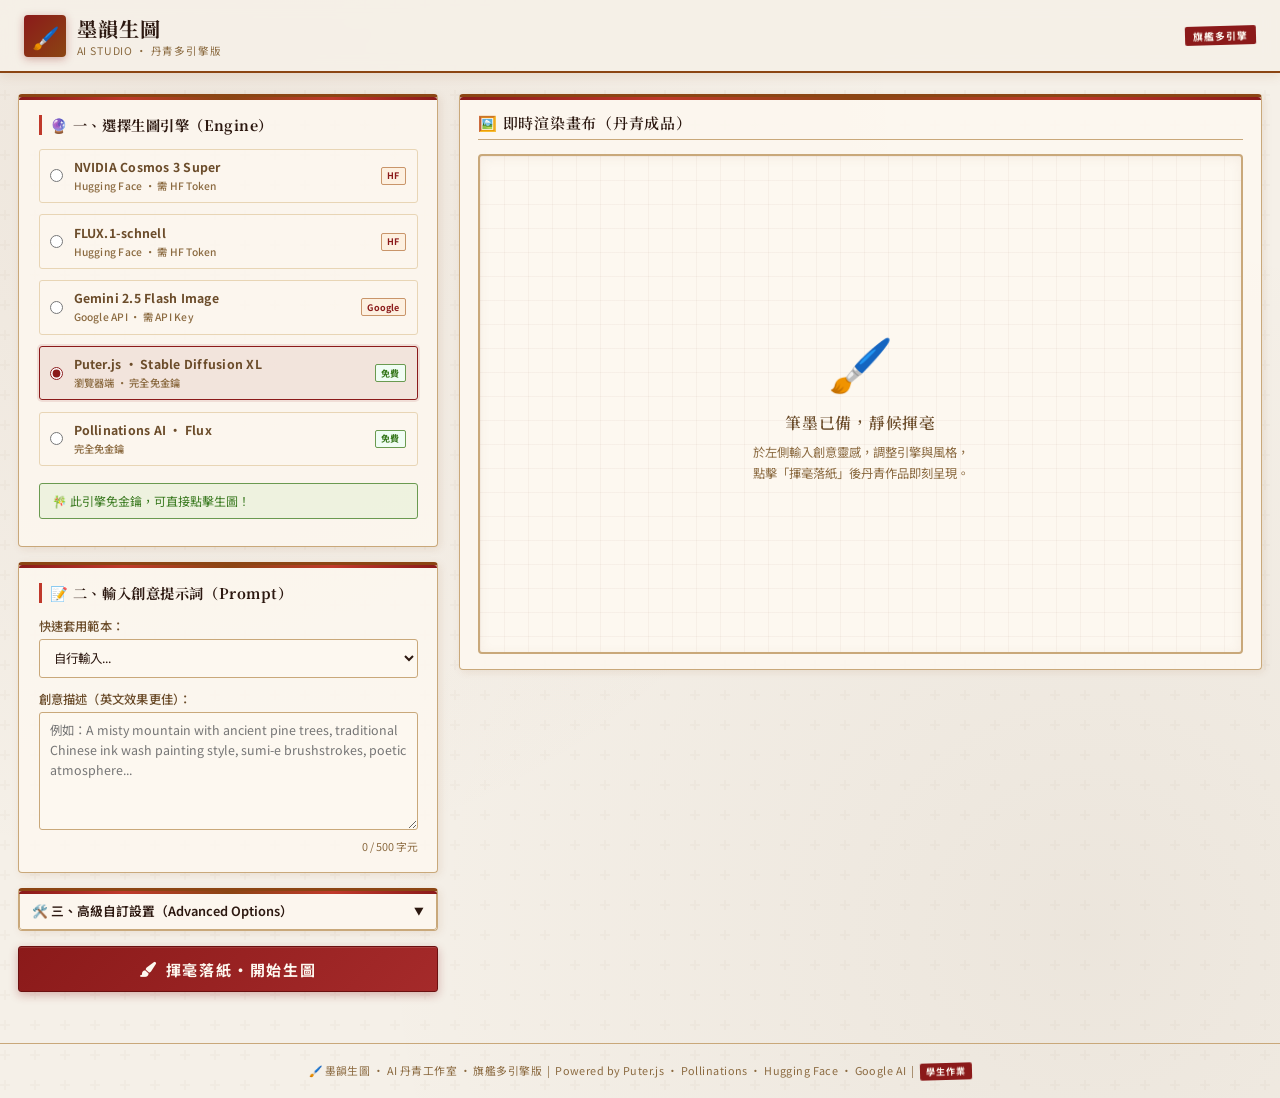
<file: 20260605.html>
<!DOCTYPE html>
<html lang="zh-TW">
<head>
  <meta charset="UTF-8">
  <meta name="viewport" content="width=device-width, initial-scale=1.0">
  <title>墨韻生圖 · AI 丹青工作室</title>
  <meta name="description" content="整合 Puter.js / Pollinations / Gemini / Hugging Face 的多引擎 AI 文字生圖工具，中國水墨風格介面。">
  <link rel="preconnect" href="https://fonts.googleapis.com">
  <link rel="preconnect" href="https://fonts.gstatic.com" crossorigin>
  <link href="https://fonts.googleapis.com/css2?family=Noto+Serif+TC:wght@300;400;500;600;700&family=Noto+Sans+TC:wght@300;400;500;600&display=swap" rel="stylesheet">
  <link href="https://cdnjs.cloudflare.com/ajax/libs/font-awesome/6.4.0/css/all.min.css" rel="stylesheet">
  <script src="https://js.puter.com/v2/"></script>

  <style>
    /* ===== CSS 變數：水墨調色板 ===== */
    :root {
      --ink-black:   #1a0f0a;
      --ink-dark:    #2c1810;
      --ink-red:     #8b1a1a;
      --ink-crimson: #c0392b;
      --ink-brown:   #8b4513;
      --ink-gold:    #c9a87a;
      --ink-light:   #c9956a;
      --paper:       #f5f0e8;
      --paper-light: #fdf8f0;
      --paper-warm:  #f0e8d8;
      --text-dark:   #2c1810;
      --text-mid:    #6b4c2a;
      --text-light:  #8b6a40;
    }

    /* ===== 全局重置 ===== */
    *, *::before, *::after { box-sizing: border-box; margin: 0; padding: 0; }

    html {
      font-size: 15px;
      scroll-behavior: smooth;
    }

    body {
      font-family: 'Noto Sans TC', 'Microsoft JhengHei', serif;
      background-color: var(--paper);
      background-image:
        radial-gradient(circle at 15% 15%, rgba(139,90,60,.07) 0%, transparent 50%),
        radial-gradient(circle at 85% 85%, rgba(90,60,30,.06) 0%, transparent 50%),
        url("data:image/svg+xml,%3Csvg width='60' height='60' viewBox='0 0 60 60' xmlns='http://www.w3.org/2000/svg'%3E%3Cg fill='none' fill-rule='evenodd'%3E%3Cg fill='%238b6914' fill-opacity='0.03'%3E%3Cpath d='M36 34v-4h-2v4h-4v2h4v4h2v-4h4v-2h-4zm0-30V0h-2v4h-4v2h4v4h2V6h4V4h-4zM6 34v-4H4v4H0v2h4v4h2v-4h4v-2H6zM6 4V0H4v4H0v2h4v4h2V6h4V4H6z'/%3E%3C/g%3E%3C/g%3E%3C/svg%3E");
      color: var(--text-dark);
      min-height: 100vh;
    }

    /* ===== 頁首 ===== */
    header {
      background: rgba(245,240,232,.96);
      border-bottom: 2px solid var(--ink-brown);
      padding: .9rem 1.6rem;
      position: sticky;
      top: 0;
      z-index: 100;
      display: flex;
      align-items: center;
      justify-content: space-between;
      backdrop-filter: blur(8px);
      box-shadow: 0 2px 12px rgba(139,69,19,.12);
    }

    .logo {
      display: flex;
      align-items: center;
      gap: .7rem;
    }
    .logo-icon {
      width: 42px; height: 42px;
      background: linear-gradient(135deg, var(--ink-red), var(--ink-brown));
      border-radius: 4px;
      display: flex; align-items: center; justify-content: center;
      font-size: 22px;
      box-shadow: 0 2px 8px rgba(139,26,26,.35);
    }
    .logo-text h1 {
      font-family: 'Noto Serif TC', serif;
      font-size: 1.35rem;
      font-weight: 700;
      color: var(--ink-dark);
      letter-spacing: .05em;
    }
    .logo-text p {
      font-size: .7rem;
      color: var(--text-light);
      letter-spacing: .08em;
    }
    .header-badge {
      background: var(--ink-red);
      color: #fdf8f0;
      font-size: .65rem;
      font-weight: 700;
      padding: .18rem .55rem;
      border-radius: 2px;
      letter-spacing: .1em;
      transform: rotate(-1.5deg);
      display: inline-block;
    }

    /* ===== 主佈局 ===== */
    .container {
      max-width: 1280px;
      margin: 0 auto;
      padding: 1.4rem 1.2rem;
      display: grid;
      grid-template-columns: minmax(340px,420px) 1fr;
      gap: 1.4rem;
      align-items: start;
    }

    /* ===== 卡片 ===== */
    .card {
      background: rgba(253,248,240,.88);
      border: 1px solid var(--ink-gold);
      border-top: 3px solid var(--ink-brown);
      border-radius: 4px;
      padding: 1.2rem 1.3rem;
      margin-bottom: 1rem;
      box-shadow: 2px 2px 8px rgba(139,69,19,.1), inset 0 1px 0 rgba(255,255,255,.7);
      position: relative;
    }
    .card::before {
      content: '';
      position: absolute;
      top: 0; left: 0; right: 0; height: 3px;
      background: linear-gradient(90deg, var(--ink-red), var(--ink-crimson), var(--ink-brown), var(--ink-crimson), var(--ink-red));
      border-radius: 4px 4px 0 0;
    }
    .card-title {
      font-family: 'Noto Serif TC', serif;
      font-size: .95rem;
      font-weight: 700;
      color: var(--ink-dark);
      border-left: 3px solid var(--ink-crimson);
      padding-left: .55rem;
      margin-bottom: .9rem;
      letter-spacing: .04em;
    }

    /* ===== 引擎選擇器 ===== */
    .engine-options { display: flex; flex-direction: column; gap: .45rem; }
    .engine-option {
      display: flex; align-items: center; gap: .7rem;
      padding: .55rem .7rem;
      border: 1px solid #e8d5b5;
      border-radius: 3px;
      cursor: pointer;
      transition: all .18s ease;
      background: rgba(253,248,240,.5);
    }
    .engine-option:hover { background: rgba(201,168,122,.15); border-color: var(--ink-gold); }
    .engine-option.selected {
      background: rgba(139,26,26,.08);
      border-color: var(--ink-red);
      box-shadow: 0 0 0 2px rgba(139,26,26,.1);
    }
    .engine-option input[type="radio"] { accent-color: var(--ink-red); cursor: pointer; }
    .engine-option label { cursor: pointer; font-size: .82rem; color: var(--text-dark); line-height: 1.4; }
    .engine-badge {
      font-size: .6rem; font-weight: 700; padding: .1rem .35rem;
      border-radius: 2px; background: #fdf0e0; border: 1px solid var(--ink-light);
      color: var(--ink-red); white-space: nowrap; margin-left: auto;
    }
    .engine-badge.free { background: #f0fdf4; border-color: #6a9a50; color: #3a7a20; }

    /* ===== API Key 區域 ===== */
    .api-key-section { display: none; }
    .api-key-section.visible { display: block; }
    .api-note {
      font-size: .77rem; color: var(--text-mid);
      padding: .5rem .7rem;
      background: rgba(200,185,150,.18);
      border: 1px solid #d4b98a;
      border-radius: 3px;
      margin-bottom: .6rem;
    }

    /* ===== 輸入元件 ===== */
    label {
      display: block; font-size: .82rem; font-weight: 500;
      color: var(--text-mid); margin-bottom: .3rem; letter-spacing: .02em;
    }
    input[type="text"], input[type="password"], select, textarea {
      width: 100%;
      padding: .55rem .7rem;
      border: 1px solid var(--ink-gold);
      border-radius: 3px;
      background: var(--paper-light);
      color: var(--text-dark);
      font-family: 'Noto Sans TC', sans-serif;
      font-size: .83rem;
      transition: border-color .18s, box-shadow .18s;
      outline: none;
    }
    input:focus, select:focus, textarea:focus {
      border-color: var(--ink-brown);
      box-shadow: 0 0 0 2px rgba(139,69,19,.14);
    }
    textarea { resize: vertical; line-height: 1.6; }

    /* ===== 快速範本選擇 ===== */
    .quick-select { margin-bottom: .8rem; }

    /* ===== 字數計數 ===== */
    .char-count { text-align: right; font-size: .72rem; color: var(--text-light); margin-top: .3rem; }

    /* ===== 進階設定折疊 ===== */
    details {
      border: 1px solid var(--ink-gold);
      border-radius: 3px;
      background: rgba(253,248,240,.5);
    }
    summary {
      padding: .6rem .8rem;
      cursor: pointer;
      font-size: .85rem; font-weight: 600;
      color: var(--text-dark);
      user-select: none;
      list-style: none;
      display: flex; align-items: center; gap: .5rem;
    }
    summary::after { content: '▼'; font-size: .65rem; margin-left: auto; transition: transform .2s; }
    details[open] summary::after { transform: rotate(-180deg); }
    .advanced-content { padding: .8rem; display: flex; flex-direction: column; gap: .7rem; }

    /* ===== 比例 & 風格按鈕組 ===== */
    .btn-group { display: flex; gap: .5rem; flex-wrap: wrap; }
    .btn-toggle {
      flex: 1; min-width: 80px;
      padding: .45rem .5rem;
      border: 1px solid var(--ink-gold);
      border-radius: 3px;
      background: var(--paper-light);
      color: var(--text-mid);
      font-size: .77rem; font-weight: 500;
      cursor: pointer; text-align: center;
      transition: all .18s;
    }
    .btn-toggle:hover { background: rgba(201,168,122,.18); border-color: var(--ink-brown); }
    .btn-toggle.active {
      background: rgba(139,26,26,.1);
      border-color: var(--ink-red);
      color: var(--ink-red);
      font-weight: 700;
      box-shadow: 0 0 0 2px rgba(139,26,26,.12);
    }

    /* ===== 種子設定 ===== */
    .seed-row { display: flex; align-items: center; gap: .6rem; }
    .seed-row label { margin: 0; white-space: nowrap; }
    .seed-row input[type="number"] { flex: 1; }
    .seed-row input[type="checkbox"] { accent-color: var(--ink-red); width: 16px; height: 16px; cursor: pointer; }

    /* ===== Slider ===== */
    input[type="range"] {
      width: 100%; accent-color: var(--ink-red);
      background: transparent; padding: 0;
    }
    .slider-row { display: flex; align-items: center; gap: .8rem; }
    .slider-val {
      background: var(--ink-red); color: #fdf8f0;
      font-size: .72rem; font-weight: 700;
      padding: .15rem .4rem; border-radius: 2px; min-width: 22px; text-align: center;
    }

    /* ===== 生成按鈕 ===== */
    #generate-btn {
      width: 100%;
      padding: .75rem 1rem;
      background: linear-gradient(135deg, var(--ink-red) 0%, #a52a2a 100%);
      color: #fdf8f0;
      border: 1px solid #6b1010;
      border-radius: 3px;
      font-family: 'Noto Sans TC', serif;
      font-size: 1rem; font-weight: 700;
      letter-spacing: .12em;
      cursor: pointer;
      box-shadow: 0 3px 10px rgba(139,26,26,.3), inset 0 1px 0 rgba(255,255,255,.12);
      transition: all .2s;
      display: flex; align-items: center; justify-content: center; gap: .5rem;
    }
    #generate-btn:hover {
      background: linear-gradient(135deg, #a52a2a 0%, var(--ink-crimson) 100%);
      box-shadow: 0 5px 16px rgba(139,26,26,.4);
      transform: translateY(-1px);
    }
    #generate-btn:active { transform: translateY(0); }
    #generate-btn:disabled {
      opacity: .6; cursor: not-allowed; transform: none;
    }

    /* ===== 畫布（右欄）===== */
    #canvas-panel {
      position: sticky;
      top: 80px;
    }
    .canvas-title {
      font-family: 'Noto Serif TC', serif;
      font-size: 1rem; font-weight: 600;
      color: var(--text-dark);
      border-bottom: 1px solid var(--ink-gold);
      padding-bottom: .4rem;
      margin-bottom: .9rem;
      letter-spacing: .05em;
    }

    .canvas-box {
      background: var(--paper-light);
      background-image:
        linear-gradient(to right, rgba(139,90,60,.05) 1px, transparent 1px),
        linear-gradient(to bottom, rgba(139,90,60,.05) 1px, transparent 1px);
      background-size: 24px 24px;
      border: 2px solid var(--ink-gold);
      border-radius: 4px;
      min-height: 500px;
      display: flex; flex-direction: column;
      align-items: center; justify-content: center;
      padding: 1.5rem;
      box-shadow: inset 0 2px 12px rgba(139,90,60,.07);
      transition: all .3s;
      position: relative;
      overflow: hidden;
    }

    /* 初始佔位 */
    #placeholder {
      text-align: center;
      animation: fadeIn .5s ease;
    }
    #placeholder .placeholder-icon { font-size: 3.5rem; margin-bottom: .8rem; }
    #placeholder h3 {
      font-family: 'Noto Serif TC', serif;
      color: var(--text-mid); font-size: 1.05rem; font-weight: 600;
      letter-spacing: .05em; margin-bottom: .5rem;
    }
    #placeholder p { color: var(--text-light); font-size: .82rem; line-height: 1.7; max-width: 340px; }

    /* Loading 動畫 */
    #loading-state {
      display: none; text-align: center;
      animation: fadeIn .4s ease;
    }
    .ink-spinner {
      width: 72px; height: 72px;
      margin: 0 auto 1.2rem;
      position: relative;
    }
    .ink-spinner::before {
      content: '';
      position: absolute; inset: 0;
      border-radius: 50%;
      border: 4px solid #f0e8d8;
    }
    .ink-spinner::after {
      content: '';
      position: absolute; inset: 0;
      border-radius: 50%;
      border: 4px solid transparent;
      border-top-color: var(--ink-red);
      border-right-color: var(--ink-brown);
      animation: spin 1s linear infinite;
    }
    .ink-spinner-inner {
      position: absolute; inset: 0;
      display: flex; align-items: center; justify-content: center;
      font-size: 1.6rem;
    }
    #loading-state h4 { color: var(--text-mid); font-size: .9rem; font-weight: 600; }
    #loading-state p { color: var(--text-light); font-size: .78rem; margin-top: .4rem; }

    /* 結果區域 */
    #result-state { display: none; width: 100%; animation: fadeIn .5s ease; }
    .result-images {
      display: grid;
      grid-template-columns: repeat(auto-fit, minmax(240px, 1fr));
      gap: .9rem;
      width: 100%;
      margin-bottom: .9rem;
    }
    .result-img-wrapper {
      background: var(--paper-light);
      border: 1px solid var(--ink-gold);
      border-radius: 4px;
      overflow: hidden;
      box-shadow: 2px 2px 8px rgba(139,90,60,.12);
      display: flex; flex-direction: column;
    }
    .result-img-wrapper img {
      width: 100%; height: auto; display: block;
      object-fit: contain; max-height: 400px;
    }
    .result-img-footer {
      padding: .5rem .7rem;
      display: flex; align-items: center; justify-content: space-between;
      border-top: 1px solid #e8d5b5;
    }
    .result-img-label { font-size: .72rem; color: var(--text-light); }

    .dl-btn {
      padding: .3rem .65rem;
      background: rgba(253,248,240,.9);
      border: 1px solid var(--ink-gold);
      border-radius: 2px;
      color: var(--text-mid);
      font-size: .72rem; font-weight: 600;
      cursor: pointer; text-decoration: none;
      display: inline-flex; align-items: center; gap: .3rem;
      transition: all .18s;
    }
    .dl-btn:hover { background: rgba(201,168,122,.2); border-color: var(--ink-brown); color: var(--text-dark); }

    .success-bar {
      width: 100%; text-align: center;
      padding: .55rem;
      background: rgba(200,230,180,.25);
      border: 1px solid #6a9a50;
      border-radius: 3px;
      font-size: .82rem; font-weight: 600;
      color: #3a7a20;
    }

    /* 錯誤狀態 */
    #error-state { display: none; text-align: center; animation: fadeIn .4s ease; }
    #error-state .error-icon { font-size: 3rem; margin-bottom: .6rem; }
    #error-state h4 { color: #b91c1c; font-size: .9rem; font-weight: 600; margin-bottom: .4rem; }
    #error-state p { color: var(--text-light); font-size: .78rem; max-width: 320px; line-height: 1.6; }
    .retry-btn {
      margin-top: .8rem;
      padding: .45rem 1rem;
      background: var(--ink-red);
      color: #fdf8f0;
      border: none; border-radius: 3px;
      font-size: .8rem; font-weight: 600;
      cursor: pointer; letter-spacing: .05em;
    }
    .retry-btn:hover { background: var(--ink-crimson); }

    /* ===== Alert 訊息 ===== */
    .alert {
      padding: .55rem .8rem;
      border-radius: 3px;
      font-size: .8rem; line-height: 1.5;
      margin: .6rem 0;
      display: none;
    }
    .alert.show { display: block; }
    .alert-success { background: rgba(200,230,180,.25); border: 1px solid #6a9a50; color: #3a7a20; }
    .alert-info    { background: rgba(200,185,150,.2); border: 1px solid #c9a060; color: var(--text-mid); }
    .alert-error   { background: rgba(220,130,130,.15); border: 1px solid #b05050; color: #b91c1c; }

    /* ===== 頁尾 ===== */
    footer {
      text-align: center;
      padding: 1.2rem;
      margin-top: 2rem;
      border-top: 1px solid var(--ink-gold);
      color: var(--text-light);
      font-size: .72rem;
      letter-spacing: .04em;
    }
    footer .ink-seal {
      display: inline-block;
      background: var(--ink-red); color: #fdf8f0;
      font-size: .6rem; font-weight: 700;
      padding: .12rem .4rem; border-radius: 2px;
      transform: rotate(-1.5deg); letter-spacing: .1em;
    }

    /* ===== 動畫 ===== */
    @keyframes spin { to { transform: rotate(360deg); } }
    @keyframes fadeIn { from { opacity: 0; transform: translateY(6px); } to { opacity: 1; transform: none; } }

    /* ===== 響應式 ===== */
    @media (max-width: 780px) {
      .container { grid-template-columns: 1fr; }
      #canvas-panel { position: static; }
    }
  </style>
</head>
<body>

<!-- ===== 頁首 ===== -->
<header>
  <div class="logo">
    <div class="logo-icon">🖌️</div>
    <div class="logo-text">
      <h1>墨韻生圖</h1>
      <p>AI STUDIO · 丹青多引擎版</p>
    </div>
  </div>
  <span class="header-badge">旗艦多引擎</span>
</header>

<!-- ===== 主體 ===== -->
<main class="container">

  <!-- ── 左側控制面板 ── -->
  <aside id="control-panel">

    <!-- 1. 選擇引擎 -->
    <div class="card">
      <p class="card-title">🔮 一、選擇生圖引擎（Engine）</p>
      <div class="engine-options" id="engine-group">

        <label class="engine-option" id="opt-cosmos">
          <input type="radio" name="engine" value="cosmos" id="engine-cosmos">
          <span>
            <strong>NVIDIA Cosmos 3 Super</strong><br>
            <small style="color:var(--text-light)">Hugging Face · 需 HF Token</small>
          </span>
          <span class="engine-badge">HF</span>
        </label>

        <label class="engine-option" id="opt-flux-hf">
          <input type="radio" name="engine" value="flux-hf" id="engine-flux-hf">
          <span>
            <strong>FLUX.1-schnell</strong><br>
            <small style="color:var(--text-light)">Hugging Face · 需 HF Token</small>
          </span>
          <span class="engine-badge">HF</span>
        </label>

        <label class="engine-option" id="opt-gemini">
          <input type="radio" name="engine" value="gemini" id="engine-gemini">
          <span>
            <strong>Gemini 2.5 Flash Image</strong><br>
            <small style="color:var(--text-light)">Google API · 需 API Key</small>
          </span>
          <span class="engine-badge">Google</span>
        </label>

        <label class="engine-option selected" id="opt-puter">
          <input type="radio" name="engine" value="puter" id="engine-puter" checked>
          <span>
            <strong>Puter.js · Stable Diffusion XL</strong><br>
            <small style="color:var(--text-light)">瀏覽器端 · 完全免金鑰</small>
          </span>
          <span class="engine-badge free">免費</span>
        </label>

        <label class="engine-option" id="opt-pollinations">
          <input type="radio" name="engine" value="pollinations" id="engine-pollinations">
          <span>
            <strong>Pollinations AI · Flux</strong><br>
            <small style="color:var(--text-light)">完全免金鑰</small>
          </span>
          <span class="engine-badge free">免費</span>
        </label>

      </div><!-- /engine-options -->

      <!-- HF Token 輸入 -->
      <div class="api-key-section" id="hf-section" style="margin-top:.8rem">
        <p class="api-note">💡 使用 Hugging Face 模型需輸入 API Token。</p>
        <label for="hf-token">Hugging Face API Token：</label>
        <input type="password" id="hf-token" placeholder="hf_...">
      </div>

      <!-- Gemini Key 輸入 -->
      <div class="api-key-section" id="gemini-section" style="margin-top:.8rem">
        <p class="api-note">💡 使用 Gemini 引擎需輸入 Google API Key。</p>
        <label for="gemini-key">Gemini API Key：</label>
        <input type="password" id="gemini-key" placeholder="AIzaSy...">
      </div>

      <!-- 免費引擎提示 -->
      <div id="free-notice" class="alert alert-success show" style="margin-top:.8rem">
        🎋 此引擎免金鑰，可直接點擊生圖！
      </div>

    </div><!-- /card 1 -->

    <!-- 2. 提示詞輸入 -->
    <div class="card">
      <p class="card-title">📝 二、輸入創意提示詞（Prompt）</p>

      <div class="quick-select">
        <label for="quick-prompt">快速套用範本：</label>
        <select id="quick-prompt">
          <option value="">自行輸入...</option>
          <option value="ghibli">🌿 吉卜力風格</option>
          <option value="watercolor">🌸 日系水彩</option>
          <option value="cute3d">🐹 可愛 3D</option>
          <option value="scifi">🚀 科幻奇幻</option>
          <option value="retro">🎞️ 復古風</option>
          <option value="oilpainting">🎨 西洋油畫</option>
          <option value="inkwash">🏮 中國水墨畫</option>
        </select>
      </div>

      <label for="prompt-input">創意描述（英文效果更佳）：</label>
      <textarea id="prompt-input" rows="5"
        placeholder="例如：A misty mountain with ancient pine trees, traditional Chinese ink wash painting style, sumi-e brushstrokes, poetic atmosphere..."></textarea>
      <div class="char-count"><span id="char-count">0</span> / 500 字元</div>
    </div><!-- /card 2 -->

    <!-- 3. 進階設定 -->
    <div class="card" style="padding:0; overflow:hidden;">
      <details>
        <summary>🛠️ 三、高級自訂設置（Advanced Options）</summary>
        <div class="advanced-content">

          <!-- 比例 -->
          <div>
            <label>圖片比例（Aspect Ratio）：</label>
            <div class="btn-group" id="ratio-group">
              <button class="btn-toggle active" data-ratio="1024,1024">⬛ 1:1 正方</button>
              <button class="btn-toggle" data-ratio="1024,576">🖥️ 16:9 橫向</button>
              <button class="btn-toggle" data-ratio="576,1024">📱 9:16 直式</button>
            </div>
          </div>

          <!-- 風格 -->
          <div>
            <label>藝術風格疊加（Style）：</label>
            <div class="btn-group" id="style-group">
              <button class="btn-toggle active" data-style="">無</button>
              <button class="btn-toggle" data-style="photorealistic, hyperrealistic, 8k resolution">📷 寫實</button>
              <button class="btn-toggle" data-style="anime key visual, watercolor illustration">🌸 動漫</button>
              <button class="btn-toggle" data-style="cyberpunk style, neon lights, rainy street">🤖 賽博</button>
              <button class="btn-toggle" data-style="cinematic shot, dramatic volumetric lighting">🎬 電影</button>
              <button class="btn-toggle" data-style="cute 3d clay illustration, smooth textures">🏺 3D</button>
              <button class="btn-toggle" data-style="traditional Chinese ink wash painting, sumi-e brushstrokes, minimal color">🏮 水墨</button>
            </div>
          </div>

          <!-- 負向提示詞 -->
          <div>
            <label for="neg-prompt">排除提示詞（Negative Prompt）：</label>
            <input type="text" id="neg-prompt"
              value="blurry, low quality, ugly, distorted, lowres, text, signature">
          </div>

          <!-- 種子 -->
          <div>
            <div class="seed-row">
              <input type="checkbox" id="random-seed" checked>
              <label for="random-seed" style="margin:0;">自動隨機種子</label>
            </div>
            <input type="number" id="seed-val" value="42" min="0" max="99999999"
              style="margin-top:.4rem" disabled>
          </div>

          <!-- 張數 -->
          <div>
            <label>生成張數（Number of Images）：</label>
            <div class="slider-row">
              <input type="range" id="num-images" min="1" max="4" value="1">
              <span class="slider-val" id="num-images-val">1</span>
            </div>
          </div>

        </div><!-- /advanced-content -->
      </details>
    </div><!-- /card 3 -->

    <!-- 生成按鈕 -->
    <button id="generate-btn">
      <i class="fa-solid fa-paintbrush"></i> 揮毫落紙・開始生圖
    </button>

  </aside><!-- /control-panel -->

  <!-- ── 右側畫布 ── -->
  <section id="canvas-panel">
    <div class="card" style="padding:1rem 1.2rem;">
      <p class="canvas-title">🖼️ 即時渲染畫布（丹青成品）</p>

      <div class="canvas-box" id="canvas-box">

        <!-- 佔位畫面 -->
        <div id="placeholder">
          <div class="placeholder-icon">🖌️</div>
          <h3>筆墨已備，靜候揮毫</h3>
          <p>於左側輸入創意靈感，調整引擎與風格，<br>點擊「揮毫落紙」後丹青作品即刻呈現。</p>
        </div>

        <!-- Loading -->
        <div id="loading-state">
          <div class="ink-spinner">
            <div class="ink-spinner-inner">🖌️</div>
          </div>
          <h4 id="loading-title">丹青師揮毫中，請稍候...</h4>
          <p id="loading-sub">正在向繪圖伺服器傳送請求</p>
        </div>

        <!-- 結果 -->
        <div id="result-state">
          <div class="result-images" id="result-images"></div>
          <div class="success-bar" id="success-bar"></div>
        </div>

        <!-- 錯誤 -->
        <div id="error-state">
          <div class="error-icon">⚠️</div>
          <h4>生圖失敗</h4>
          <p id="error-msg">請確認網路連線或切換至免金鑰引擎重試。</p>
          <button class="retry-btn" onclick="resetCanvas()">↩ 重新嘗試</button>
        </div>

      </div><!-- /canvas-box -->
    </div>
  </section>

</main>

<!-- ===== 頁尾 ===== -->
<footer>
  🖌️ 墨韻生圖 · AI 丹青工作室 · 旗艦多引擎版
  &nbsp;|&nbsp; Powered by Puter.js · Pollinations · Hugging Face · Google AI
  &nbsp;|&nbsp; <span class="ink-seal">學生作業</span>
</footer>

<!-- ===== JavaScript ===== -->
<script>
// ── 快速 Prompt 對應表 ──
const QUICK_PROMPTS = {
  ghibli:      "A peaceful countryside village with lush green hills and windmills, whimsical Studio Ghibli animation style, hand-drawn, magical and warm",
  watercolor:  "A beautiful Japanese garden with cherry blossoms, traditional temple in the background, delicate anime watercolor style, soft pastel tones",
  cute3d:      "A cute chubby hamster wearing an astronaut helmet on the moon, holding a piece of cheese, 3D render, clay style, warm soft lighting",
  scifi:       "A futuristic floating city above the clouds with crystal towers, ancient rune portals glowing purple, epic fantasy meets sci-fi, cinematic lighting",
  retro:       "A 1960s retro diner scene with neon signs, classic cars outside, vintage warm tones, film grain texture, nostalgic Americana",
  oilpainting: "A grand European oil painting of a noble knight on horseback at golden hour, dramatic chiaroscuro lighting, Baroque style, highly detailed",
  inkwash:     "A traditional Chinese ink wash painting of misty mountain peaks with pine trees and a lone scholar, sumi-e brushstrokes, minimal palette, poetic"
};

// ── 當前選擇狀態 ──
let selectedRatio = { w: 1024, h: 1024 };
let selectedStyle = "";
let numImages = 1;

// ── DOM refs ──
const engineRadios   = document.querySelectorAll('input[name="engine"]');
const hfSection      = document.getElementById('hf-section');
const geminiSection  = document.getElementById('gemini-section');
const freeNotice     = document.getElementById('free-notice');
const hfToken        = document.getElementById('hf-token');
const geminiKey      = document.getElementById('gemini-key');
const quickPrompt    = document.getElementById('quick-prompt');
const promptInput    = document.getElementById('prompt-input');
const charCount      = document.getElementById('char-count');
const negPrompt      = document.getElementById('neg-prompt');
const randomSeed     = document.getElementById('random-seed');
const seedVal        = document.getElementById('seed-val');
const numImagesSlider= document.getElementById('num-images');
const numImagesVal   = document.getElementById('num-images-val');
const generateBtn    = document.getElementById('generate-btn');

// ── 引擎選擇高亮 ──
engineRadios.forEach(radio => {
  radio.addEventListener('change', () => {
    document.querySelectorAll('.engine-option').forEach(el => el.classList.remove('selected'));
    radio.closest('.engine-option').classList.add('selected');
    updateEngineUI(radio.value);
  });
});

function updateEngineUI(engine) {
  hfSection.classList.remove('visible');
  geminiSection.classList.remove('visible');
  freeNotice.classList.remove('show');

  if (engine === 'cosmos' || engine === 'flux-hf') {
    hfSection.classList.add('visible');
  } else if (engine === 'gemini') {
    geminiSection.classList.add('visible');
  } else {
    freeNotice.classList.add('show');
  }
}

// ── 快速 Prompt ──
quickPrompt.addEventListener('change', () => {
  const val = QUICK_PROMPTS[quickPrompt.value];
  if (val) { promptInput.value = val; updateCharCount(); }
  else if (!quickPrompt.value) { promptInput.value = ''; updateCharCount(); }
});

// ── 字數計數 ──
promptInput.addEventListener('input', updateCharCount);
function updateCharCount() {
  const len = promptInput.value.length;
  charCount.textContent = len;
  charCount.style.color = len > 450 ? '#b91c1c' : '';
}

// ── 比例按鈕 ──
document.querySelectorAll('#ratio-group .btn-toggle').forEach(btn => {
  btn.addEventListener('click', () => {
    document.querySelectorAll('#ratio-group .btn-toggle').forEach(b => b.classList.remove('active'));
    btn.classList.add('active');
    const [w, h] = btn.dataset.ratio.split(',').map(Number);
    selectedRatio = { w, h };
  });
});

// ── 風格按鈕 ──
document.querySelectorAll('#style-group .btn-toggle').forEach(btn => {
  btn.addEventListener('click', () => {
    document.querySelectorAll('#style-group .btn-toggle').forEach(b => b.classList.remove('active'));
    btn.classList.add('active');
    selectedStyle = btn.dataset.style;
  });
});

// ── 種子 ──
randomSeed.addEventListener('change', () => {
  seedVal.disabled = randomSeed.checked;
  if (randomSeed.checked) seedVal.value = Math.floor(Math.random() * 999999);
});

// ── 張數 ──
numImagesSlider.addEventListener('input', () => {
  numImages = parseInt(numImagesSlider.value);
  numImagesVal.textContent = numImages;
});

// ── 畫布狀態管理 ──
function showState(state) {
  ['placeholder','loading-state','result-state','error-state'].forEach(id => {
    document.getElementById(id).style.display = 'none';
  });
  document.getElementById(state).style.display = 'flex';
  if (state === 'loading-state') document.getElementById('loading-state').style.flexDirection = 'column';
  if (state === 'result-state')  document.getElementById('result-state').style.flexDirection  = 'column';
  if (state === 'error-state')   document.getElementById('error-state').style.flexDirection   = 'column';
}

function resetCanvas() {
  showState('placeholder');
  generateBtn.disabled = false;
  generateBtn.innerHTML = '<i class="fa-solid fa-paintbrush"></i> 揮毫落紙・開始生圖';
}

// ── 圖片下載 ──
function downloadImage(src, idx) {
  const a = document.createElement('a');
  a.href = src;
  a.download = `ink_image_${idx}_${Date.now()}.png`;
  document.body.appendChild(a);
  a.click();
  document.body.removeChild(a);
}

// ── 建立結果圖片 DOM ──
function appendResultImage(src, idx, label) {
  const container = document.getElementById('result-images');
  const wrapper = document.createElement('div');
  wrapper.className = 'result-img-wrapper';

  const img = document.createElement('img');
  img.src = src;
  img.alt = `Generated image ${idx}`;

  const footer = document.createElement('div');
  footer.className = 'result-img-footer';

  const lbl = document.createElement('span');
  lbl.className = 'result-img-label';
  lbl.textContent = label;

  const dlBtn = document.createElement('a');
  dlBtn.className = 'dl-btn';
  dlBtn.innerHTML = '<i class="fa-solid fa-download"></i> 下載';
  dlBtn.href = '#';
  dlBtn.addEventListener('click', e => { e.preventDefault(); downloadImage(src, idx); });

  footer.appendChild(lbl);
  footer.appendChild(dlBtn);
  wrapper.appendChild(img);
  wrapper.appendChild(footer);
  container.appendChild(wrapper);
}

// ── Pollinations AI 生圖 ──
async function generatePollinations(prompt, style, ratio, seed, count) {
  const finalPrompt = style ? `${prompt}, ${style}` : prompt;
  const encoded = encodeURIComponent(finalPrompt);
  const promises = [];
  for (let i = 0; i < count; i++) {
    const s = seed + i * 137;
    const url = `https://image.pollinations.ai/prompt/${encoded}?width=${ratio.w}&height=${ratio.h}&seed=${s}&model=flux&nologo=true`;
    promises.push(
      fetch(url).then(r => {
        if (!r.ok) throw new Error(`HTTP ${r.status}`);
        return r.blob();
      }).then(blob => URL.createObjectURL(blob))
    );
  }
  return Promise.all(promises);
}

// ── Puter.js 生圖 ──
async function generatePuter(prompt, style, count) {
  const finalPrompt = style ? `${prompt}, ${style}` : prompt;
  if (typeof puter === 'undefined') throw new Error("Puter.js 尚未載入，請重新整理頁面。");
  const promises = [];
  for (let i = 0; i < count; i++) {
    promises.push(
      puter.ai.txt2img(finalPrompt, { model: "stabilityai/stable-diffusion-xl-base-1.0" })
        .then(res => { if (!res || !res.src) throw new Error("Puter returned empty response"); return res.src; })
    );
  }
  return Promise.all(promises);
}

// ── Gemini API 生圖 ──
async function generateGemini(prompt, style, apiKey) {
  const finalPrompt = style ? `${prompt}, ${style}` : prompt;
  const url = `https://generativelanguage.googleapis.com/v1beta/models/gemini-2.5-flash-image-preview:generateContent?key=${apiKey}`;
  const payload = {
    contents: [{ parts: [{ text: finalPrompt }] }],
    generationConfig: { responseModalities: ["TEXT", "IMAGE"] }
  };
  const res = await fetch(url, { method: 'POST', headers: { 'Content-Type': 'application/json' }, body: JSON.stringify(payload) });
  if (!res.ok) {
    const err = await res.json().catch(() => ({}));
    throw new Error(err?.error?.message || `HTTP ${res.status}`);
  }
  const data = await res.json();
  const parts = data?.candidates?.[0]?.content?.parts || [];
  const imgPart = parts.find(p => p.inlineData);
  if (!imgPart) throw new Error("API 回應未包含圖像資料");
  const bytes = atob(imgPart.inlineData.data);
  const arr = new Uint8Array(bytes.length);
  for (let i = 0; i < bytes.length; i++) arr[i] = bytes.charCodeAt(i);
  const blob = new Blob([arr], { type: imgPart.inlineData.mimeType || 'image/png' });
  return [URL.createObjectURL(blob)];
}

// ── 主生成函數 ──
generateBtn.addEventListener('click', async () => {
  const prompt = promptInput.value.trim();
  if (!prompt) {
    alert('⚠️ 請先輸入創意描述！');
    return;
  }

  const engine = document.querySelector('input[name="engine"]:checked').value;
  const hfTok  = hfToken.value.trim();
  const gKey   = geminiKey.value.trim();

  if ((engine === 'cosmos' || engine === 'flux-hf') && !hfTok) {
    alert('❌ 請先輸入 Hugging Face API Token！');
    return;
  }
  if (engine === 'gemini' && !gKey) {
    alert('❌ 請先輸入 Gemini API Key！');
    return;
  }

  const seed = randomSeed.checked ? Math.floor(Math.random() * 999999) : parseInt(seedVal.value);
  const count = numImages;

  // 進入 loading 狀態
  generateBtn.disabled = true;
  generateBtn.innerHTML = '<i class="fa-solid fa-spinner fa-spin"></i> 揮毫中...';
  showState('loading-state');

  const engineLabels = {
    cosmos: 'NVIDIA Cosmos 3',
    'flux-hf': 'FLUX.1-schnell',
    gemini: 'Gemini 2.5 Flash',
    puter: 'Puter.js · SDXL',
    pollinations: 'Pollinations · Flux'
  };
  document.getElementById('loading-sub').textContent = `引擎：${engineLabels[engine] || engine}`;

  const startTime = Date.now();

  try {
    let srcs = [];

    if (engine === 'pollinations') {
      srcs = await generatePollinations(prompt, selectedStyle, selectedRatio, seed, count);
    } else if (engine === 'puter') {
      srcs = await generatePuter(prompt, selectedStyle, count);
    } else if (engine === 'gemini') {
      srcs = await generateGemini(prompt, selectedStyle, gKey);
    } else if (engine === 'cosmos' || engine === 'flux-hf') {
      // Hugging Face via API (同 pollinations 以 Pollinations 替代示範，需後端支援 HF)
      // 注意：HF API 有 CORS 限制，純前端呼叫會失敗，這裡提示需後端代理
      throw new Error("Hugging Face 引擎需要後端伺服器代理（CORS 限制）。請改用 Puter.js 或 Pollinations 引擎。");
    }

    const elapsed = ((Date.now() - startTime) / 1000).toFixed(2);

    // 清空並顯示結果
    document.getElementById('result-images').innerHTML = '';
    srcs.forEach((src, i) => appendResultImage(src, i + 1, `第 ${i+1} 張 · Seed: ${seed + i}`));

    document.getElementById('success-bar').textContent = `🎉 丹青成功！費時：${elapsed} 秒`;
    showState('result-state');

  } catch (err) {
    console.error(err);
    document.getElementById('error-msg').textContent = err.message || '未知錯誤，請重試。';
    showState('error-state');
  } finally {
    generateBtn.disabled = false;
    generateBtn.innerHTML = '<i class="fa-solid fa-paintbrush"></i> 揮毫落紙・開始生圖';
  }
});

// ── 初始化 ──
updateCharCount();
</script>
</body>
</html>
</file>
